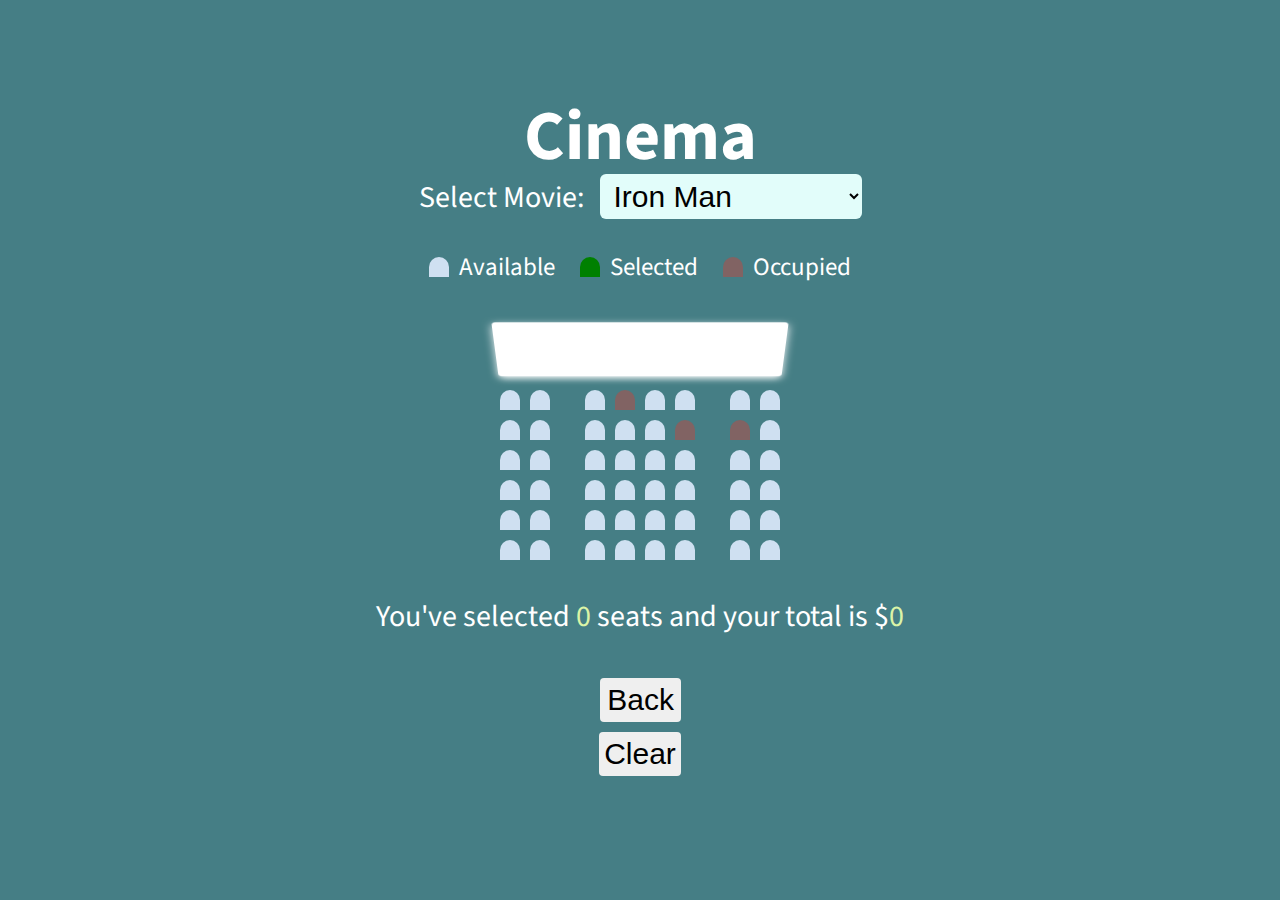
<file: p02/index.html>
<!DOCTYPE html>
<html lang="en">
<head>
    <meta charset="UTF-8">
    <meta http-equiv="X-UA-Compatible" content="IE=edge">
    <meta name="viewport" content="width=device-width, initial-scale=1.0">
    <title>Project 2</title>
    <link rel="stylesheet" href="style.css">
</head>
<body>
    <h1>Cinema</h1>
    <div class="theatre">
        <label>Select Movie:</label>
        <select id="movie">
            <option value="10">Iron Man</option>
            <option value="50">Spider Man</option>
            <option value="30">Super Man</option>
            <option value="40">Batman</option>
            <option value="30">Thor</option>
            <option value="20">Captain America</option>
        </select>
        </div>
        <ul class="legend">
            <li>
                <div class="seat"></div>
                <small>Available</small>
            </li>
            <li>
                <div class="seat selected"></div>
                <small>Selected</small>
            </li>
            <li>
                <div class="seat occupied"></div>
                <small>Occupied</small>
            </li>
        </ul>
        <div class="container">
            <div class="screen"></div>
            <div class="row">
                <div class="seat"></div>
                <div class="seat"></div>
                <div class="seat"></div>
                <div class="seat occupied"></div>
                <div class="seat"></div>
                <div class="seat"></div>
                <div class="seat"></div>
                <div class="seat"></div>
            </div>
            <div class="row">
                <div class="seat"></div>
                <div class="seat"></div>
                <div class="seat"></div>
                <div class="seat"></div>
                <div class="seat"></div>
                <div class="seat occupied"></div>
                <div class="seat occupied"></div>
                <div class="seat"></div>
            </div>
            <div class="row">
                <div class="seat"></div>
                <div class="seat"></div>
                <div class="seat"></div>
                <div class="seat"></div>
                <div class="seat"></div>
                <div class="seat"></div>
                <div class="seat"></div>
                <div class="seat"></div>
            </div>
            <div class="row">
                <div class="seat"></div>
                <div class="seat"></div>
                <div class="seat"></div>
                <div class="seat"></div>
                <div class="seat"></div>
                <div class="seat"></div>
                <div class="seat"></div>
                <div class="seat"></div>
            </div>
            <div class="row">
                <div class="seat"></div>
                <div class="seat"></div>
                <div class="seat"></div>
                <div class="seat"></div>
                <div class="seat"></div>
                <div class="seat"></div>
                <div class="seat"></div>
                <div class="seat"></div>
            </div>
            <div class="row">
                <div class="seat"></div>
                <div class="seat"></div>
                <div class="seat"></div>
                <div class="seat"></div>
                <div class="seat"></div>
                <div class="seat"></div>
                <div class="seat"></div>
                <div class="seat"></div>
            </div>  
        </div>
        <p class="totals">You've selected <span id="count">0</span> seats and your total is $<span id="total">0</span></p>
    <a href=".."><button class="b1">Back</button></a>
    <button id="button" class="but">Clear</button>
    <script src="script.js"></script>
</body>
</html>
</file>
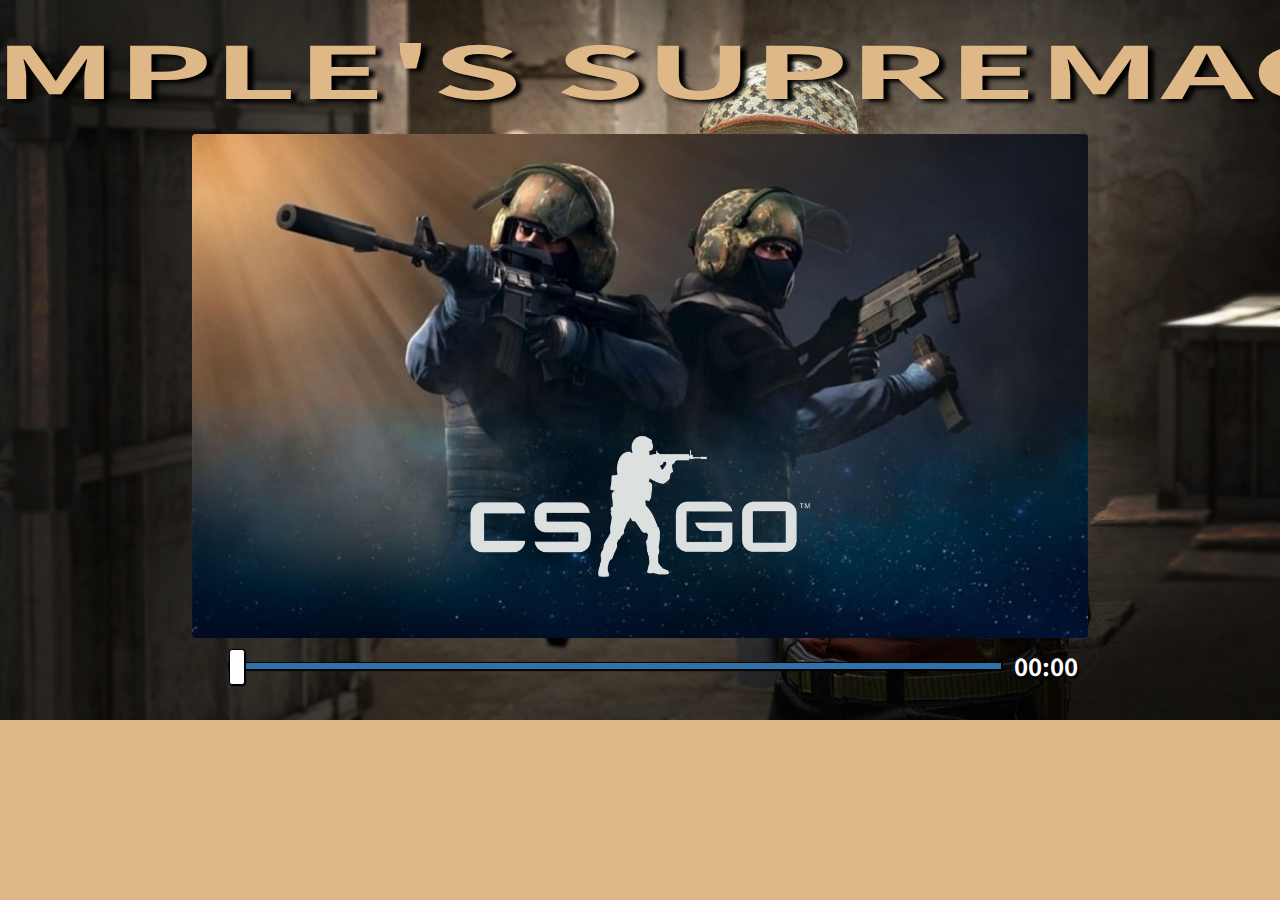
<file: p03/index.html>
<!DOCTYPE html>
<html lang="en">
<head>
    <meta charset="UTF-8">
    <meta http-equiv="X-UA-Compatible" content="IE=edge">
    <meta name="viewport" content="width=device-width, initial-scale=1.0">
    <title>Video Player</title>
    <link rel="stylesheet" href="https://cdnjs.cloudflare.com/ajax/libs/font-awesome/5.15.3/css/all.min.css" integrity="sha512-iBBXm8fW90+nuLcSKlbmrPcLa0OT92xO1BIsZ+ywDWZCvqsWgccV3gFoRBv0z+8dLJgyAHIhR35VZc2oM/gI1w==" crossorigin="anonymous" referrerpolicy="no-referrer"/>
    <link rel="stylesheet" href="style.css">
    <link rel="stylesheet" href="progress.css">
</head>
<body>
    <h1>SIMPLE'S SUPREMACY</h1>
    <video src="/p03/videos/10 MINUTES of S1MPLE S SATISFYING AWP SKILLS_720P HD.mp4" id="video" class="video" poster="./Images/CSGO-Operation-10-Details.jpg"></video>
    <div class="controls">
        <button id="play" class="play">
            <i class="fa fa-play"></i>
        </button>
        <button id="stop" class="stop">
            <i class="fa fa-stop"></i>
        </button>
        <input type="range" id="progress" class="progress" min="0" max="100" step="0.001" value="0"/>
        <span class="time" id="time">00:00</span>
    </div>


    <script src="script.js"></script>

</body>
</html>
</file>
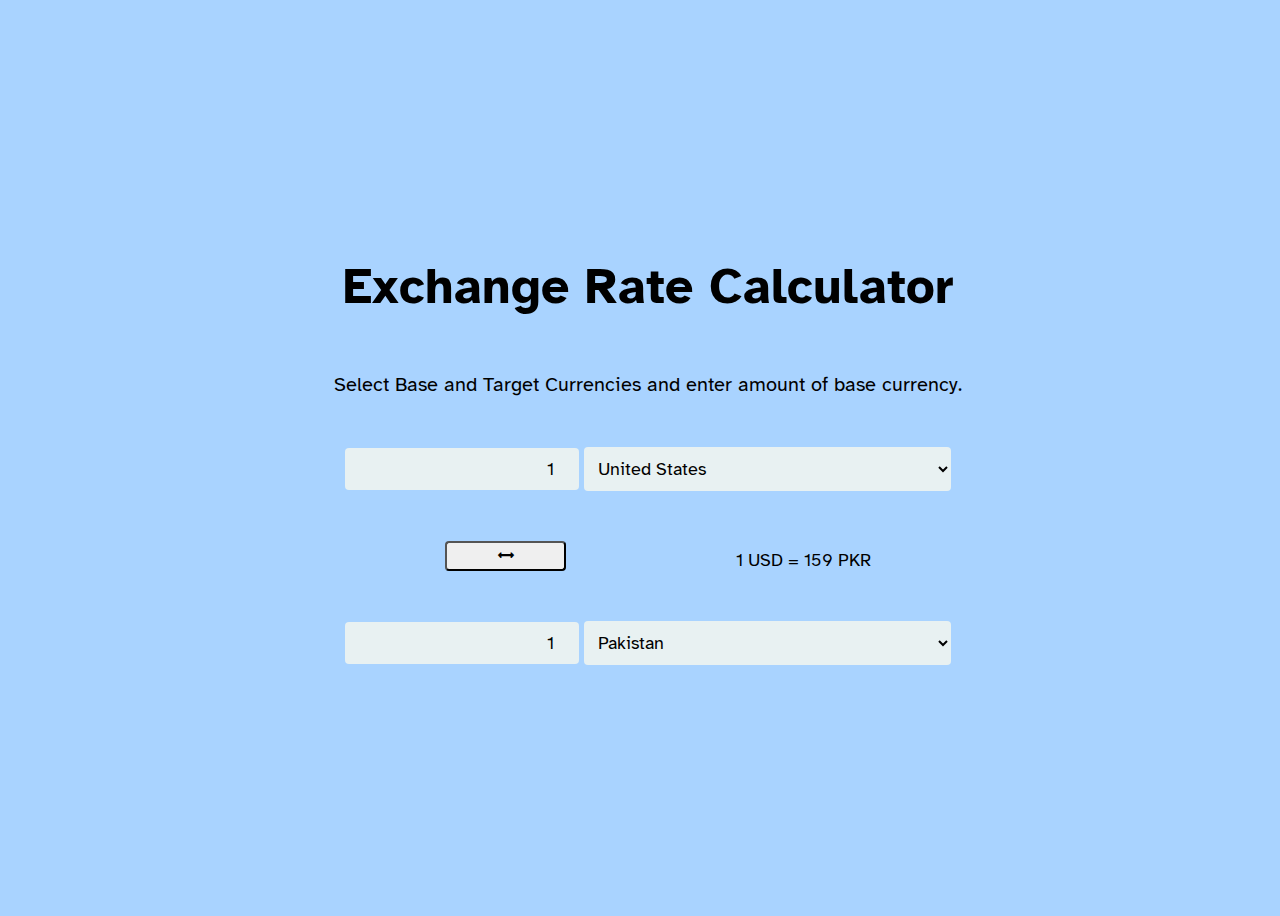
<file: p04/index.html>
<!DOCTYPE html>
<html lang="en">
<head>
    <meta charset="UTF-8">
    <meta http-equiv="X-UA-Compatible" content="IE=edge">
    <meta name="viewport" content="width=device-width, initial-scale=1.0">
    <link rel="stylesheet" href="/p04/style.css">
    <link rel="stylesheet" href="https://cdnjs.cloudflare.com/ajax/libs/font-awesome/4.7.0/css/font-awesome.min.css">
    <title>Exchange Rate Calculator</title>
</head>
<body>
    <h1>Exchange Rate Calculator</h1>
    <p>Select Base and Target Currencies and enter amount of base currency.</p>
    <div class="container">
        <div class="currency">
            <input type="number" id="base-amount" value="1">
            <select id="base-currency" class="base-currency">
                <option value='AFN'>Afghanistan</option>
                <option value='ALL'>Albania</option>
                <option value='DZD'>Algeria</option>
                <option value='AOA'>Angola</option>
                <option value='ARS'>Argentina</option>
                <option value='AMD'>Armenia</option>
                <option value='AWG'>Aruba</option>
                <option value='AUD'>Australia</option>
                <option value='AZN'>Azerbaijan</option>
                <option value='BSD'>Bahamas</option>
                <option value='BHD'>Bahrain</option>
                <option value='BDT'>Bangladesh</option>
                <option value='BBD'>Barbados</option>
                <option value='BYN'>Belarus</option>
                <option value='BZD'>Belize</option>
                <option value='BMD'>Bermuda</option>
                <option value='BTN'>Bhutan</option>
                <option value='BOB'>Bolivia</option>
                <option value='BAM'>Bosnia and Herzegovina</option>
                <option value='BWP'>Botswana</option>
                <option value='BRL'>Brazil</option>
                <option value='BND'>Brunei</option>
                <option value='BGN'>Bulgaria</option>
                <option value='BIF'>Burundi</option>
                <option value='KHR'>Cambodia</option>
                <option value='CAD'>Canada</option>
                <option value='CVE'>Cape Verde</option>
                <option value='KYD'>Cayman Islands</option>
                <option value='XAF'>CEMAC</option>
                <option value='XOF'>CFA</option>
                <option value='CLP'>Chile</option>
                <option value='CNY'>China</option>
                <option value='XPF'>Collectivités d'Outre-Mer</option>
                <option value='COP'>Colombia</option>
                <option value='KMF'>Comoros</option>
                <option value='CRC'>Costa Rica</option>
                <option value='HRK'>Croatia</option>
                <option value='CUC'>Cuba</option>
                <option value='CUP'>Cuba</option>
                <option value='CZK'>Czech Republic</option>
                <option value='CDF'>Democratic Republic of the Congo</option>
                <option value='DKK'>Denmark</option>
                <option value='DJF'>Djibouti</option>
                <option value='DOP'>Dominican Republic</option>
                <option value='EGP'>Egypt</option>
                <option value='ERN'>Eritrea</option>
                <option value='SZL'>Eswatini</option>
                <option value='ETB'>Ethiopia</option>
                <option value='EUR'>European Union</option>
                <option value='FKP'>Falkland Islands</option>
                <option value='FOK'>Faroe Islands</option>
                <option value='FJD'>Fiji</option>
                <option value='GEL'>Georgia</option>
                <option value='GHS'>Ghana</option>
                <option value='GIP'>Gibraltar</option>
                <option value='GTQ'>Guatemala</option>
                <option value='GGP'>Guernsey</option>
                <option value='GNF'>Guinea</option>
                <option value='GYD'>Guyana</option>
                <option value='HTG'>Haiti</option>
                <option value='HNL'>Honduras</option>
                <option value='HKD'>Hong Kong</option>
                <option value='HUF'>Hungary</option>
                <option value='ISK'>Iceland</option>
                <option value='INR'>India</option>
                <option value='IDR'>Indonesia</option>
                <option value='XDR'>International Monetary Fund</option>
                <option value='IRR'>Iran</option>
                <option value='IQD'>Iraq</option>
                <option value='IMP'>Isle of Man</option>
                <option value='ILS'>Israel</option>
                <option value='JMD'>Jamaica</option>
                <option value='JPY'>Japan</option>
                <option value='JOD'>Jordan</option>
                <option value='KZT'>Kazakhstan</option>
                <option value='KES'>Kenya</option>
                <option value='KID'>Kiribati</option>
                <option value='KWD'>Kuwait</option>
                <option value='KGS'>Kyrgyzstan</option>
                <option value='LAK'>Laos</option>
                <option value='LBP'>Lebanon</option>
                <option value='LSL'>Lesotho</option>
                <option value='LRD'>Liberia</option>
                <option value='LYD'>Libya</option>
                <option value='MOP'>Macau</option>
                <option value='MGA'>Madagascar</option>
                <option value='MWK'>Malawi</option>
                <option value='MYR'>Malaysia</option>
                <option value='MVR'>Maldives</option>
                <option value='MRU'>Mauritania</option>
                <option value='MUR'>Mauritius</option>
                <option value='MXN'>Mexico</option>
                <option value='MDL'>Moldova</option>
                <option value='MNT'>Mongolia</option>
                <option value='MAD'>Morocco</option>
                <option value='MZN'>Mozambique</option>
                <option value='MMK'>Myanmar</option>
                <option value='NAD'>Namibia</option>
                <option value='NPR'>Nepal</option>
                <option value='ANG'>Netherlands Antilles</option>
                <option value='NZD'>New Zealand</option>
                <option value='NIO'>Nicaragua</option>
                <option value='NGN'>Nigeria</option>
                <option value='MKD'>North Macedonia</option>
                <option value='NOK'>Norway</option>
                <option value='OMR'>Oman</option>
                <option value='XCD'>Organisation of Eastern Caribbean States</option>
                <option value='PKR'>Pakistan</option>
                <option value='PAB'>Panama</option>
                <option value='PGK'>Papua New Guinea</option>
                <option value='PYG'>Paraguay</option>
                <option value='PEN'>Peru</option>
                <option value='PHP'>Philippines</option>
                <option value='PLN'>Poland</option>
                <option value='QAR'>Qatar</option>
                <option value='RON'>Romania</option>
                <option value='RUB'>Russia</option>
                <option value='RWF'>Rwanda</option>
                <option value='SHP'>Saint Helena</option>
                <option value='WST'>Samoa</option>
                <option value='STN'>São Tomé and Príncipe</option>
                <option value='SAR'>Saudi Arabia</option>
                <option value='RSD'>Serbia</option>
                <option value='SCR'>Seychelles</option>
                <option value='SLL'>Sierra Leone</option>
                <option value='SGD'>Singapore</option>
                <option value='SBD'>Solomon Islands</option>
                <option value='SOS'>Somalia</option>
                <option value='ZAR'>South Africa</option>
                <option value='KRW'>South Korea</option>
                <option value='SSP'>South Sudan</option>
                <option value='LKR'>Sri Lanka</option>
                <option value='SDG'>Sudan</option>
                <option value='SRD'>Suriname</option>
                <option value='SEK'>Sweden</option>
                <option value='CHF'>Switzerland</option>
                <option value='SYP'>Syria</option>
                <option value='TWD'>Taiwan</option>
                <option value='TJS'>Tajikistan</option>
                <option value='TZS'>Tanzania</option>
                <option value='THB'>Thailand</option>
                <option value='GMD'>The Gambia</option>
                <option value='TOP'>Tonga</option>
                <option value='TTD'>Trinidad and Tobago</option>
                <option value='TND'>Tunisia</option>
                <option value='TRY'>Turkey</option>
                <option value='TMT'>Turkmenistan</option>
                <option value='TVD'>Tuvalu</option>
                <option value='UGX'>Uganda</option>
                <option value='UAH'>Ukraine</option>
                <option value='AED'>United Arab Emirates</option>
                <option value='GBP'>United Kingdom</option>
                <option value='USD' selected>United States</option>
                <option value='UYU'>Uruguay</option>
                <option value='UZS'>Uzbekistan</option>
                <option value='VUV'>Vanuatu</option>
                <option value='VES'>Venezuela</option>
                <option value='VND'>Vietnam</option>
                <option value='YER'>Yemen</option>
                <option value='ZMW'>Zambia</option>
            </select>

        </div>
        <div class="flip-rates-container">
            <button class="btn" id="flip"><i class="fa fa-arrows-h"></i></button>
            <div class="xrate" id="xrate"> 1 USD = 159 PKR</div>
        </div>
        <div class="currency">
            <input type="number" id="target-amount" value="1">
            <select id="target-currency" class="target-currency">
                <option value='AFN'>Afghanistan</option>
                <option value='ALL'>Albania</option>
                <option value='DZD'>Algeria</option>
                <option value='AOA'>Angola</option>
                <option value='ARS'>Argentina</option>
                <option value='AMD'>Armenia</option>
                <option value='AWG'>Aruba</option>
                <option value='AUD'>Australia</option>
                <option value='AZN'>Azerbaijan</option>
                <option value='BSD'>Bahamas</option>
                <option value='BHD'>Bahrain</option>
                <option value='BDT'>Bangladesh</option>
                <option value='BBD'>Barbados</option>
                <option value='BYN'>Belarus</option>
                <option value='BZD'>Belize</option>
                <option value='BMD'>Bermuda</option>
                <option value='BTN'>Bhutan</option>
                <option value='BOB'>Bolivia</option>
                <option value='BAM'>Bosnia and Herzegovina</option>
                <option value='BWP'>Botswana</option>
                <option value='BRL'>Brazil</option>
                <option value='BND'>Brunei</option>
                <option value='BGN'>Bulgaria</option>
                <option value='BIF'>Burundi</option>
                <option value='KHR'>Cambodia</option>
                <option value='CAD'>Canada</option>
                <option value='CVE'>Cape Verde</option>
                <option value='KYD'>Cayman Islands</option>
                <option value='XAF'>CEMAC</option>
                <option value='XOF'>CFA</option>
                <option value='CLP'>Chile</option>
                <option value='CNY'>China</option>
                <option value='XPF'>Collectivités d'Outre-Mer</option>
                <option value='COP'>Colombia</option>
                <option value='KMF'>Comoros</option>
                <option value='CRC'>Costa Rica</option>
                <option value='HRK'>Croatia</option>
                <option value='CUC'>Cuba</option>
                <option value='CUP'>Cuba</option>
                <option value='CZK'>Czech Republic</option>
                <option value='CDF'>Democratic Republic of the Congo</option>
                <option value='DKK'>Denmark</option>
                <option value='DJF'>Djibouti</option>
                <option value='DOP'>Dominican Republic</option>
                <option value='EGP'>Egypt</option>
                <option value='ERN'>Eritrea</option>
                <option value='SZL'>Eswatini</option>
                <option value='ETB'>Ethiopia</option>
                <option value='EUR'>European Union</option>
                <option value='FKP'>Falkland Islands</option>
                <option value='FOK'>Faroe Islands</option>
                <option value='FJD'>Fiji</option>
                <option value='GEL'>Georgia</option>
                <option value='GHS'>Ghana</option>
                <option value='GIP'>Gibraltar</option>
                <option value='GTQ'>Guatemala</option>
                <option value='GGP'>Guernsey</option>
                <option value='GNF'>Guinea</option>
                <option value='GYD'>Guyana</option>
                <option value='HTG'>Haiti</option>
                <option value='HNL'>Honduras</option>
                <option value='HKD'>Hong Kong</option>
                <option value='HUF'>Hungary</option>
                <option value='ISK'>Iceland</option>
                <option value='INR'>India</option>
                <option value='IDR'>Indonesia</option>
                <option value='XDR'>International Monetary Fund</option>
                <option value='IRR'>Iran</option>
                <option value='IQD'>Iraq</option>
                <option value='IMP'>Isle of Man</option>
                <option value='ILS'>Israel</option>
                <option value='JMD'>Jamaica</option>
                <option value='JPY'>Japan</option>
                <option value='JOD'>Jordan</option>
                <option value='KZT'>Kazakhstan</option>
                <option value='KES'>Kenya</option>
                <option value='KID'>Kiribati</option>
                <option value='KWD'>Kuwait</option>
                <option value='KGS'>Kyrgyzstan</option>
                <option value='LAK'>Laos</option>
                <option value='LBP'>Lebanon</option>
                <option value='LSL'>Lesotho</option>
                <option value='LRD'>Liberia</option>
                <option value='LYD'>Libya</option>
                <option value='MOP'>Macau</option>
                <option value='MGA'>Madagascar</option>
                <option value='MWK'>Malawi</option>
                <option value='MYR'>Malaysia</option>
                <option value='MVR'>Maldives</option>
                <option value='MRU'>Mauritania</option>
                <option value='MUR'>Mauritius</option>
                <option value='MXN'>Mexico</option>
                <option value='MDL'>Moldova</option>
                <option value='MNT'>Mongolia</option>
                <option value='MAD'>Morocco</option>
                <option value='MZN'>Mozambique</option>
                <option value='MMK'>Myanmar</option>
                <option value='NAD'>Namibia</option>
                <option value='NPR'>Nepal</option>
                <option value='ANG'>Netherlands Antilles</option>
                <option value='NZD'>New Zealand</option>
                <option value='NIO'>Nicaragua</option>
                <option value='NGN'>Nigeria</option>
                <option value='MKD'>North Macedonia</option>
                <option value='NOK'>Norway</option>
                <option value='OMR'>Oman</option>
                <option value='XCD'>Organisation of Eastern Caribbean States</option>
                <option value='PKR' selected>Pakistan</option>
                <option value='PAB'>Panama</option>
                <option value='PGK'>Papua New Guinea</option>
                <option value='PYG'>Paraguay</option>
                <option value='PEN'>Peru</option>
                <option value='PHP'>Philippines</option>
                <option value='PLN'>Poland</option>
                <option value='QAR'>Qatar</option>
                <option value='RON'>Romania</option>
                <option value='RUB'>Russia</option>
                <option value='RWF'>Rwanda</option>
                <option value='SHP'>Saint Helena</option>
                <option value='WST'>Samoa</option>
                <option value='STN'>São Tomé and Príncipe</option>
                <option value='SAR'>Saudi Arabia</option>
                <option value='RSD'>Serbia</option>
                <option value='SCR'>Seychelles</option>
                <option value='SLL'>Sierra Leone</option>
                <option value='SGD'>Singapore</option>
                <option value='SBD'>Solomon Islands</option>
                <option value='SOS'>Somalia</option>
                <option value='ZAR'>South Africa</option>
                <option value='KRW'>South Korea</option>
                <option value='SSP'>South Sudan</option>
                <option value='LKR'>Sri Lanka</option>
                <option value='SDG'>Sudan</option>
                <option value='SRD'>Suriname</option>
                <option value='SEK'>Sweden</option>
                <option value='CHF'>Switzerland</option>
                <option value='SYP'>Syria</option>
                <option value='TWD'>Taiwan</option>
                <option value='TJS'>Tajikistan</option>
                <option value='TZS'>Tanzania</option>
                <option value='THB'>Thailand</option>
                <option value='GMD'>The Gambia</option>
                <option value='TOP'>Tonga</option>
                <option value='TTD'>Trinidad and Tobago</option>
                <option value='TND'>Tunisia</option>
                <option value='TRY'>Turkey</option>
                <option value='TMT'>Turkmenistan</option>
                <option value='TVD'>Tuvalu</option>
                <option value='UGX'>Uganda</option>
                <option value='UAH'>Ukraine</option>
                <option value='AED'>United Arab Emirates</option>
                <option value='GBP'>United Kingdom</option>
                <option value='USD'>United States</option>
                <option value='UYU'>Uruguay</option>
                <option value='UZS'>Uzbekistan</option>
                <option value='VUV'>Vanuatu</option>
                <option value='VES'>Venezuela</option>
                <option value='VND'>Vietnam</option>
                <option value='YER'>Yemen</option>
                <option value='ZMW'>Zambia</option>
            </select>

        </div>
    </div>
    <script src="script.js"></script>
</body>
</html>
</file>
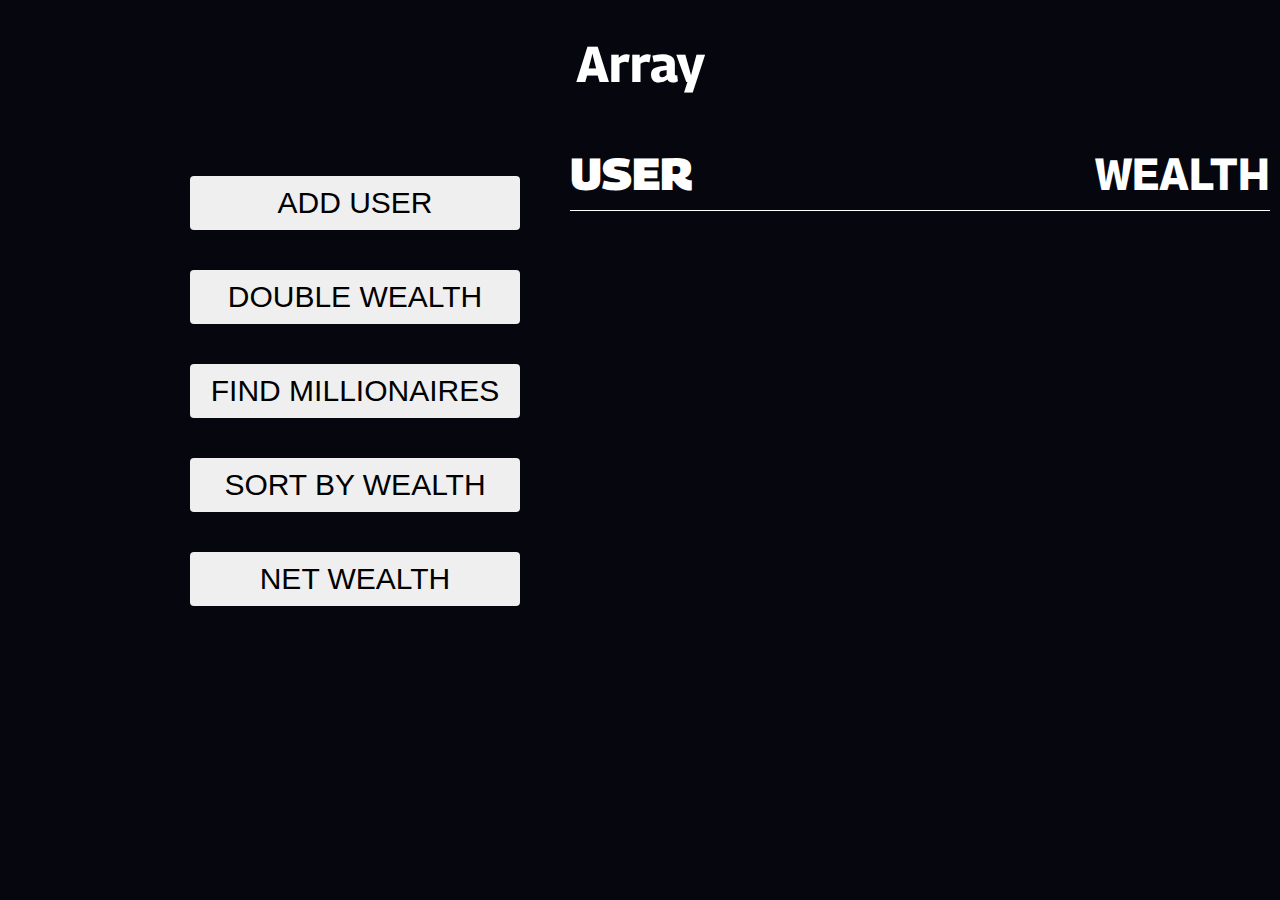
<file: p05/index.html>
<!DOCTYPE html>
<html lang="en">
<head>
    <meta charset="UTF-8">
    <meta http-equiv="X-UA-Compatible" content="IE=edge">
    <meta name="viewport" content="width=device-width, initial-scale=1.0">
    <link rel="stylesheet" href="/p05/style.css">
    <title>Array</title>
</head>
<body>
    <h1>Array</h1>
    <div class="container" id="container">
        <aside>
            <button id="add-user">ADD USER</button>
            <button id="double">DOUBLE WEALTH</button>
            <button id="millionaires">FIND MILLIONAIRES</button>
            <button id="sort">SORT BY WEALTH</button>
            <button id="all">NET WEALTH</button>
        </aside>
        <main id="main">
            <h2><strong>USER </strong>WEALTH</h2>
        </main>
    </div>
    <script src="/p05/script.js"></script>
</body>
</html>
</file>
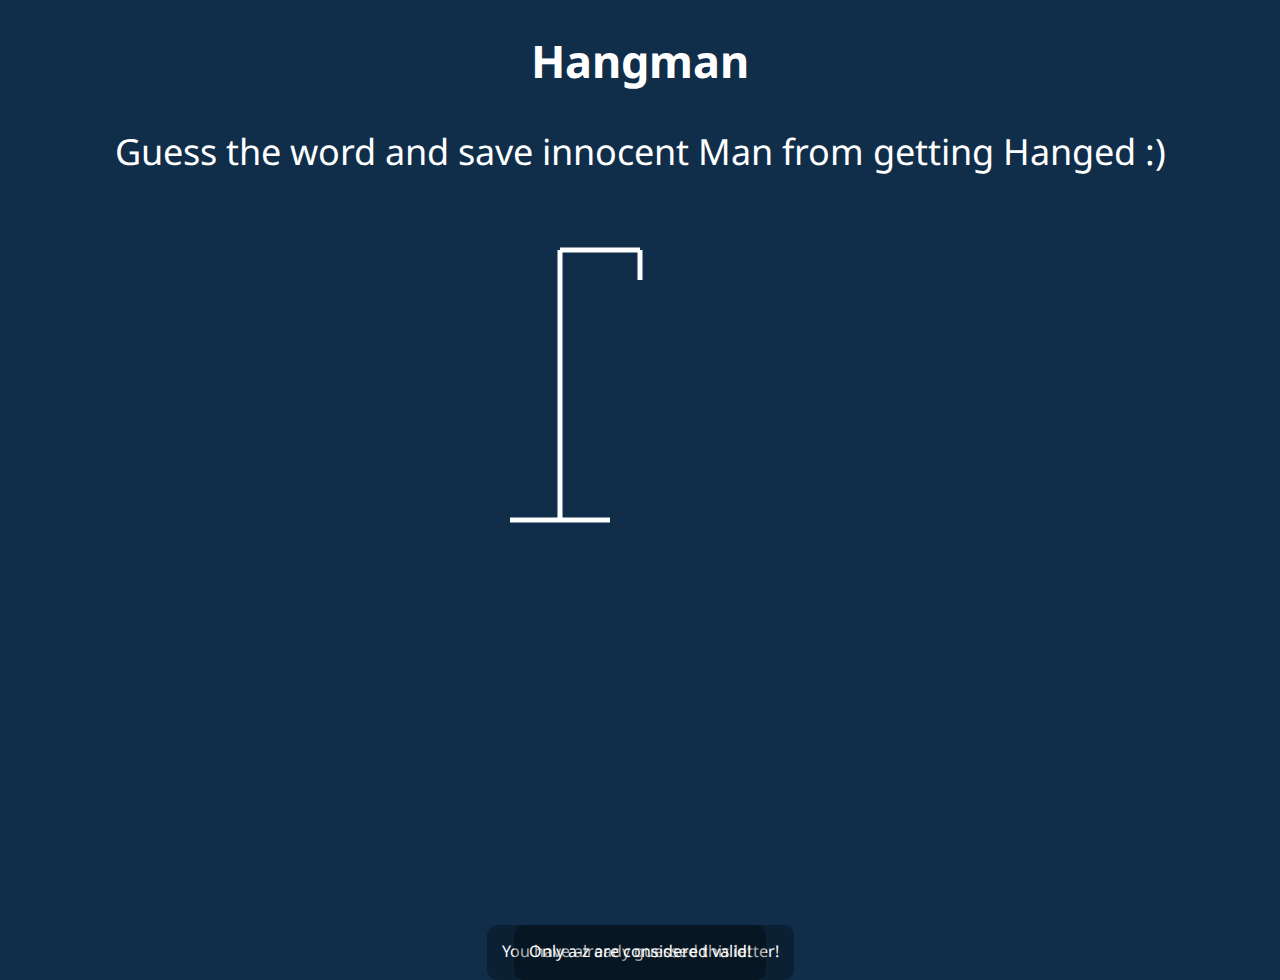
<file: p07/index.html>
<!DOCTYPE html>
<html lang="en">
<head>
    <meta charset="UTF-8">
    <meta http-equiv="X-UA-Compatible" content="IE=edge">
    <meta name="viewport" content="width=device-width, initial-scale=1.0">
    <link rel="stylesheet" href="style.css">
    <link rel="stylesheet" href="https://cdnjs.cloudflare.com/ajax/libs/font-awesome/5.15.3/css/all.min.css" integrity="sha512-iBBXm8fW90+nuLcSKlbmrPcLa0OT92xO1BIsZ+ywDWZCvqsWgccV3gFoRBv0z+8dLJgyAHIhR35VZc2oM/gI1w==" crossorigin="anonymous" referrerpolicy="no-referrer"/>
    <title>Hangman</title>
</head>
<body>
    <header>
        <h1>Hangman</h1>
       <p> Guess the word and save innocent Man from getting Hanged :)</p>
    </header>
    <div class="gamecontainer">
        <div class="picture">
            <svg class="game">
                <!-- platform and pole -->
                <line x1="70" y1="30" x2="150" y2="30" />
                <line x1="150" y1="30" x2="150" y2="60" />
                <line x1="70" y1="30" x2="70" y2="300" />
                <line x1="20" y1="300" x2="120" y2="300" />
                <!-- Head -->
                <circle cx="150" cy="80" r="20" class="man"/>
                <!-- body -->
                <line x1="150" y1="100" x2="150" y2="200" class="man"/>
                <!-- arms -->
                <line x1="150" y1="120" x2="115" y2="180" class="man"/>
                <line x1="150" y1="120" x2="185" y2="180" class="man"/>
                <!-- legs -->
                <line x1="150" y1="200" x2="115" y2="260" class="man"/>
                <line x1="150" y1="200" x2="185" y2="260" class="man"/>
            </svg>
        </div>
        <div class="correct-container" id="correct-container">
            <!-- <div class="correct">
            <div class="letter">h</div>
            <div class="letter">a</div>
            <div class="letter">m</div>
            <div class="letter">m</div>
            <div class="letter">a</div>
            <div class="letter">d</div>   -->
        </div>
        </div>
        <div class="incorrect-container" id="incorrect-container">
            <div class="incorrect-letters" id="incorrect-letters">
            <!-- /*<p>INCORRECT GUESSES:</p> -->
            <!-- <span>a,b,c,d,e,f</span> -->
        </div>
        </div>

    </div>
    <div class="gameover-container" id="gameover-container">
        <div class="gameover" id="gameover">
            <div class="closeheading">
                <h2>Game Over</h2>
                <button class="close" id="close"><i class="far fa-times-circle"></i></button>  
            </div>
           <h3 id="gameover-msg">Congrats! You Saved The Man!</h3>
           <button id="playagain">Play Again</button>
       </div>
    </div>
    <div class="notification" id="notification">
        <p>You have already guessed this letter!</p>
    </div>
    <div class="notificationw" id="notificationw">
        <p>Only a-z are considered valid!</p>
    </div>
    </div>

    <script src="script.js"></script>
</body>
</html>
</file>
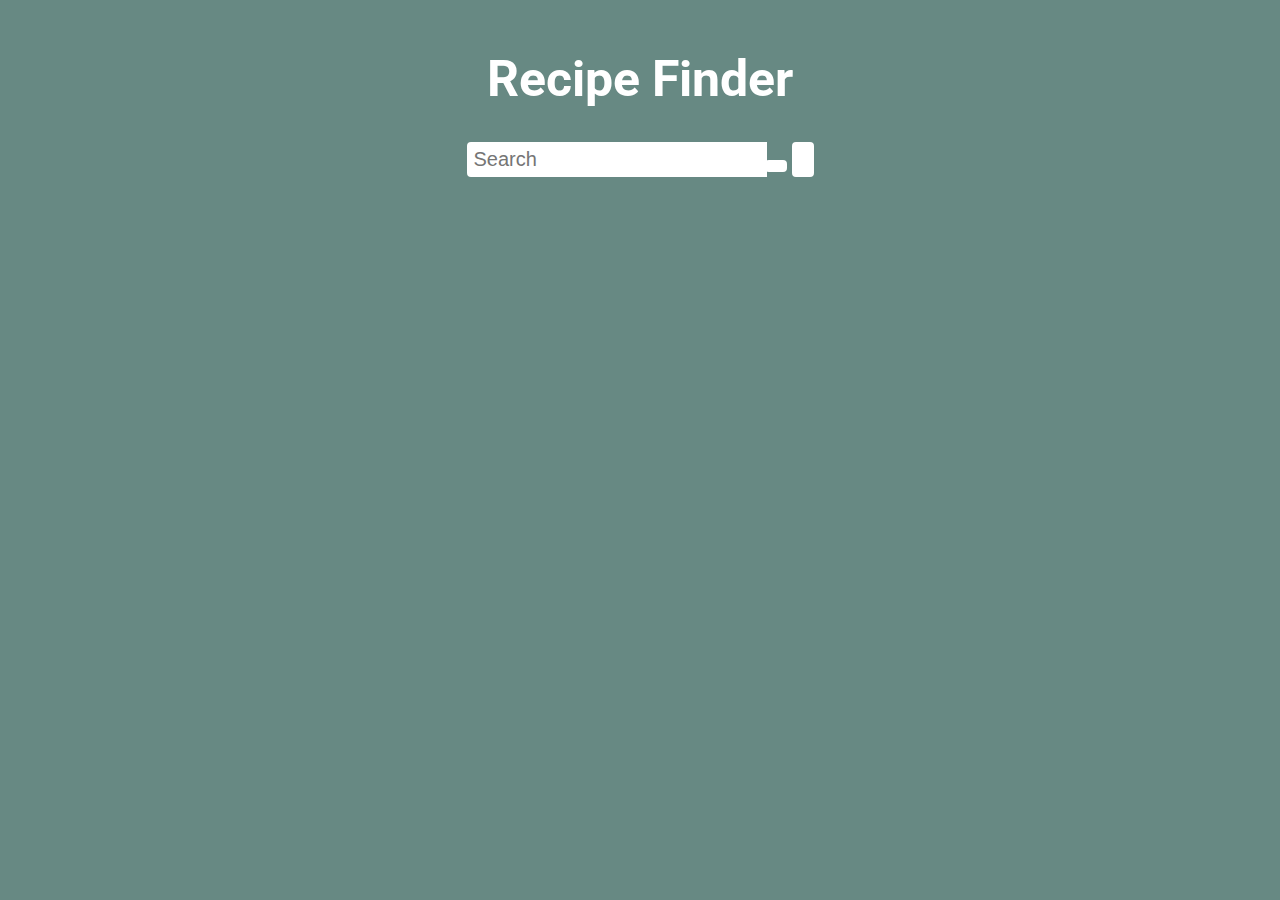
<file: p08/index.html>
<!DOCTYPE html>
<html lang="en">
<head>
  
    <meta charset="UTF-8">
    <meta http-equiv="X-UA-Compatible" content="IE=edge">
    <meta name="viewport" content="width=device-width, initial-scale=1.0">
    <link rel="stylesheet" href="style.css">
    <link rel="stylesheet" href="https://cdnjs.cloudflare.com/ajax/libs/font-awesome/5.15.3/css/all.min.css" integrity="sha512-iBBXm8fW90+nuLcSKlbmrPcLa0OT92xO1BIsZ+ywDWZCvqsWgccV3gFoRBv0z+8dLJgyAHIhR35VZc2oM/gI1w==" crossorigin="anonymous" referrerpolicy="no-referrer"/>
    <title>Meal Generator</title>
</head>
<body>
    <noscript><iframe src="https://www.googletagmanager.com/ns.html?id=GTM-5LVQDXJ"
        height="0" width="0" style="display:none;visibility:hidden"></iframe></noscript>
    <div class="container">
        <h1>Recipe Finder</h1>
        <div class="flex">
    <form id="searchform" class="searchform" type="submit">
        <input type="text" id="searchbox" class="searchbox" placeholder="Search" />
        <button class="search" id="search"><i class="fas fa-search"></i></button>
    </form>
    <button class="random" id="random"><i class="fas fa-random"></i></button>
</div>
    <div class="result-heading" id="resultheading"></div>
    <div class="searchresult" id="searchresult"></div>
    <div class="selectedmeal" id="selectedmeal"></div>
    <div id="notification" class="notification">Search field is empty</div>
    </div>
    
    
    <script src="script.js"></script>
</body>
</html>
</file>
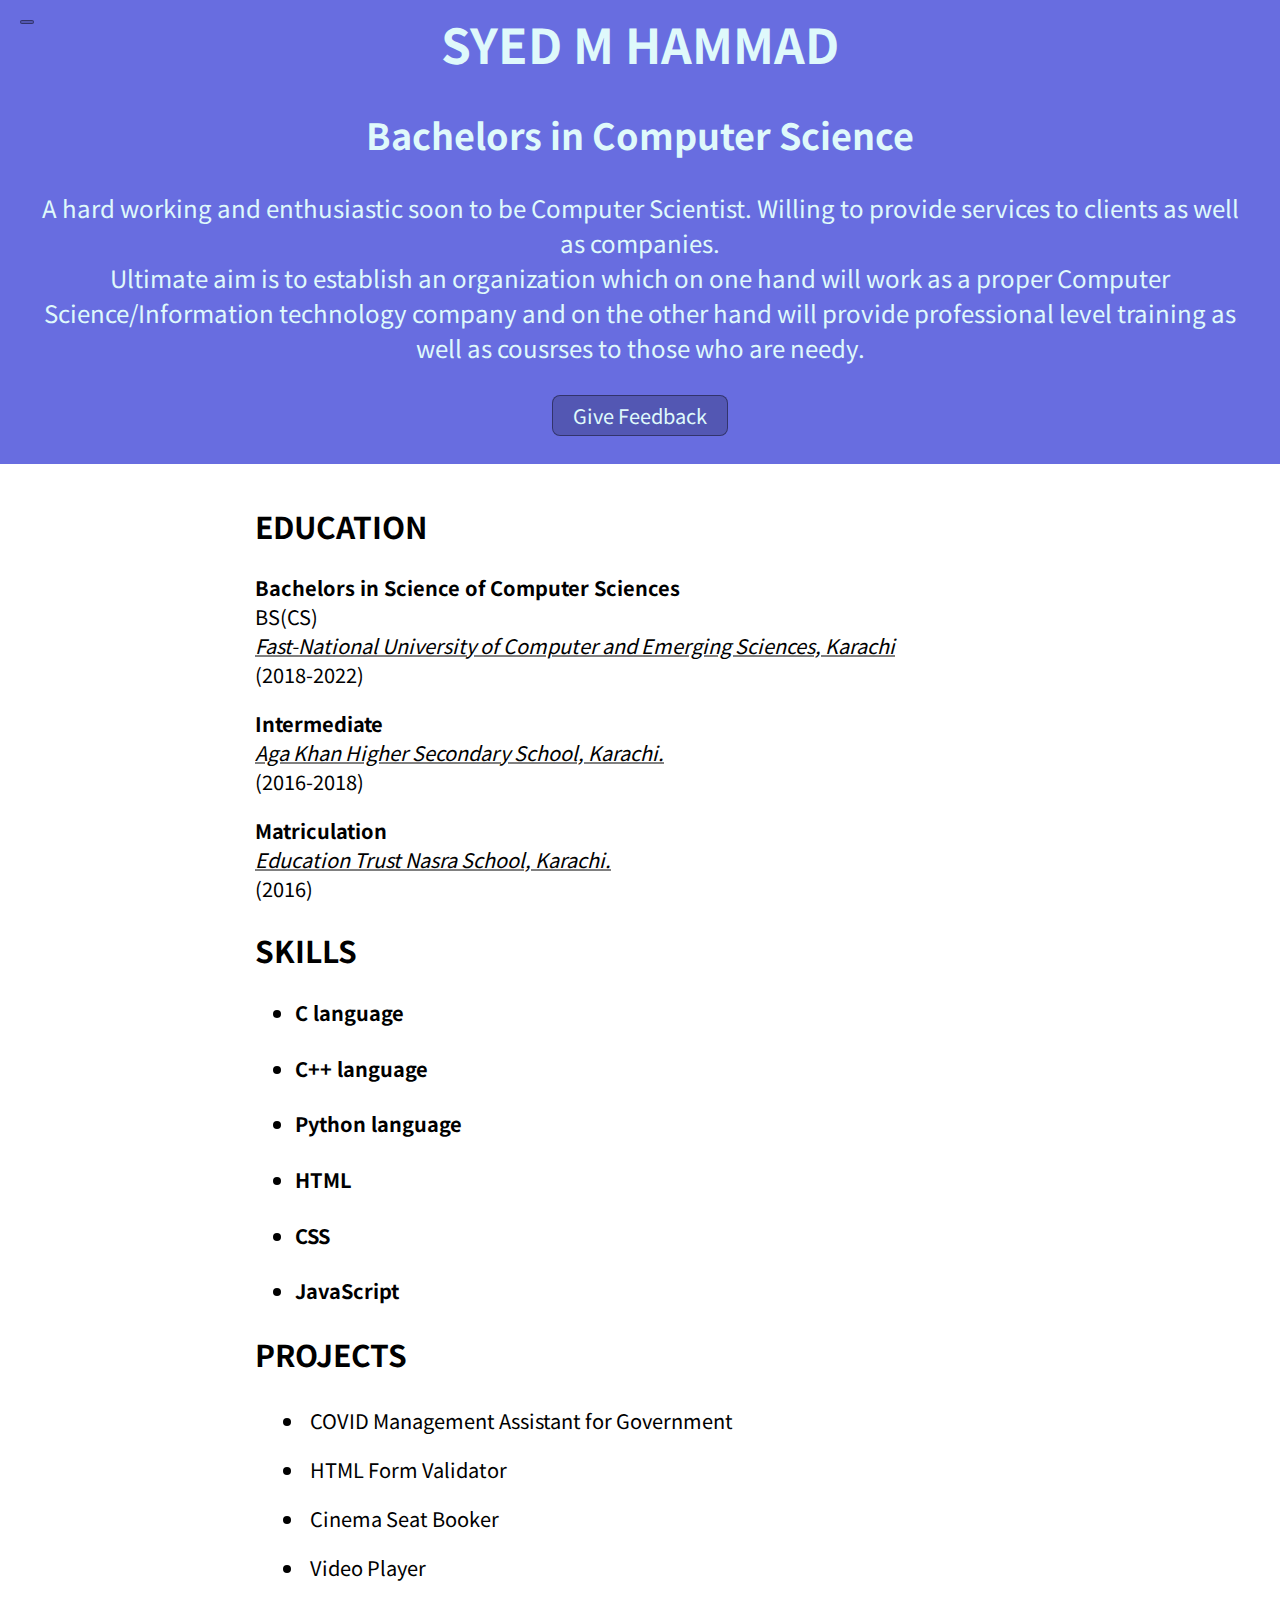
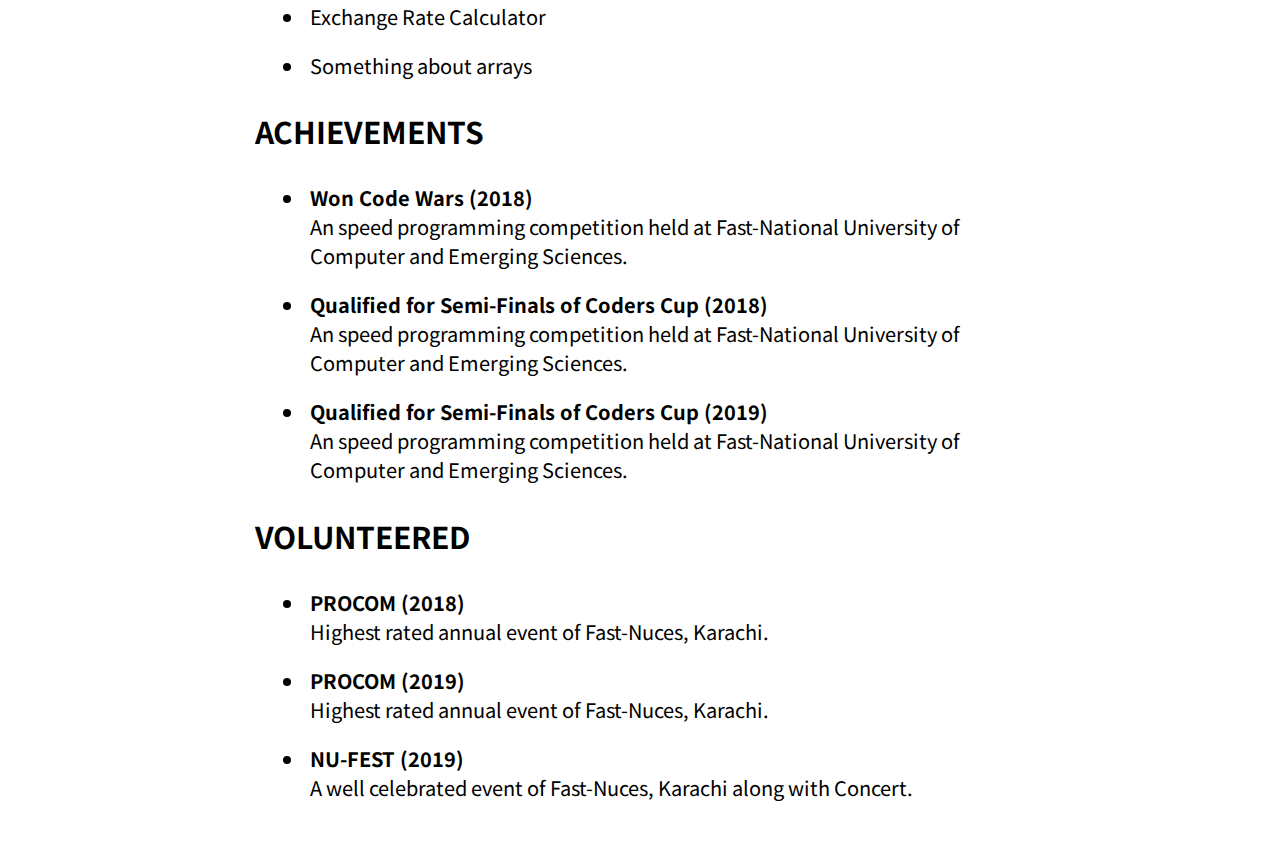
<file: p06/portfolio.html>
<!DOCTYPE html>
<html lang="en">
<head>
    <meta charset="UTF-8">
    <meta http-equiv="X-UA-Compatible" content="IE=edge">
    <meta name="viewport" content="width=device-width, initial-scale=1.0">
    <link rel="stylesheet" href="style.css">
    <link rel="stylesheet" href="https://cdnjs.cloudflare.com/ajax/libs/font-awesome/5.15.3/css/all.min.css" integrity="sha512-iBBXm8fW90+nuLcSKlbmrPcLa0OT92xO1BIsZ+ywDWZCvqsWgccV3gFoRBv0z+8dLJgyAHIhR35VZc2oM/gI1w==" crossorigin="anonymous" referrerpolicy="no-referrer"/>
    <title>Syed M Hammad</title>
</head>
<body>
    <nav id="nav" class="navs">
        <div class="logo">
            <img src="/p06/images/65941221_1080889452117893_8220799298418245632_n.jpg" alt="Image failed to load">
            <div class="na">
                <h3>Syed M Hammad</h3>
                
        </div>
        <div class="projects">
            <ul>
                <li><a href="/p02/index.html">Project 1</a></li>
                <li><a href="/p03/index.html">Project 2</a></li>
                <li><a href="/p04/index.html">Project 3</a></li>
                <li><a href="/p05/index.html">Project 4</a></li>
            </ul>
        </div>
    </nav>
    <header>
        <button class="navi" id="navi"><i class="fas fa-bars"></i></button>
        <h1>SYED M HAMMAD</h1>
        <h2>Bachelors in Computer Science</h2>
        <p>A hard working and enthusiastic soon to be Computer Scientist. Willing to provide services to clients as well as companies.<br>Ultimate aim is to establish an organization which on one hand will work as a proper Computer Science/Information technology company and on the other hand will provide professional level training as well as cousrses to those who are needy. </p>
        <button class="pop" id="pop">Give Feedback</button>
    </header>
    <div class="about">
        <h2 class="heading">EDUCATION</h2>
        <p><strong class="no">Bachelors in Science of Computer Sciences</strong><br>BS(CS)<br><i><a class="college" href="http://nu.edu.pk/">Fast-National University of Computer and Emerging Sciences, Karachi</a></i><br>(2018-2022)</p>
        <p><strong class="no">Intermediate</strong><br><i><a class="college" href="https://www.agakhanschools.org/pakistan/akhsskar/index">Aga Khan Higher Secondary School, Karachi.</a></i><br>(2016-2018)</p>
        <p><strong class="no">Matriculation</strong><br><i><a class="college" href="https://www.facebook.com/ETNSuperHighwayCampusOfficial/">Education Trust Nasra School, Karachi.</a></i><br>(2016)</p>
        <h2 class="skills">SKILLS</h2>
        <ul class="ski">
            <li><h4>C language</h4></li>
            <li><h4>C++ language</h4></li>
            <li><h4>Python language</h4></li>
            <li><h4>HTML</h4></li>
            <li><h4>CSS</h4></li>
            <li><h4>JavaScript</h4></li>
        </ul>
        <h2 class="projects">PROJECTS</h2>
        <ul class="pro">
            <li><a href="https://github.com/SyedMHammad/Project2/tree/main/covid">COVID Management Assistant for Government</a></li>
            <li><a href="https://infallible-jepsen-726d35.netlify.app/">HTML Form Validator</a></li>
            <li><a href="https://inspiring-almeida-d25296.netlify.app/p02/index.html">Cinema Seat Booker</a></li>
            <li><a href="https://pedantic-blackwell-7f1d55.netlify.app/">Video Player</a></li>
            <li><a href="https://xenodochial-ritchie-64d6e2.netlify.app/p04/index.html">Exchange Rate Calculator</a></li>
            <li><a href="https://pedantic-blackwell-7f1d55.netlify.app/p05/index.html">Something about arrays</a></li>
        </ul>
        <h2 class="Achievements">ACHIEVEMENTS</h2>
        <ul class="acheive">
            <li><strong>Won Code Wars (2018)</strong><br>An speed programming competition held at Fast-National University of Computer and Emerging Sciences.</li>
            <li><strong>Qualified for Semi-Finals of Coders Cup (2018)</strong><br>An speed programming competition held at Fast-National University of Computer and Emerging Sciences.</li>
            <li><strong>Qualified for Semi-Finals of Coders Cup (2019)</strong><br>An speed programming competition held at Fast-National University of Computer and Emerging Sciences.</li>
        </ul>
        <h2 class="Volunteer">VOLUNTEERED</h2>
        <ul class="vol">
            <li><strong>PROCOM (2018)</strong><br> Highest rated annual event of Fast-Nuces, Karachi.</li>
            <li><strong>PROCOM (2019)</strong><br> Highest rated annual event of Fast-Nuces, Karachi.</li>
            <li><strong>NU-FEST (2019)</strong><br> A well celebrated event of Fast-Nuces, Karachi along with Concert.</li>
        </ul>
        <div class="popcontain" id='modal'>
        <div class="pops" id="pops">
            <div class="pop-up" id="pop-up">
                <h3>GIVE FEEBACK</h3>
                 
            
            <!-- <div class="pop-header" id="pop-header"> -->
                <button class="pop-close" id="pop-close">
                    <i class="far fa-times-circle"></i>
                </button>   
            <!-- </div> -->
            </div>
            <div class="pop-content" id="pop-content">
                <p>Enter your e-mail then enter valuable feedback.</p>
                <form class="form" id="form">
                    <div class="email">
                        <label  for="email">Email:</label>
                        <input type="email" name="email" placeholder="example@none.com">
                    </div>
                    <div class="feedback">
                        <label for="feedback">Feedback:</label>
                        <input type="text" class="feed" name="feedback" placeholder="Enter Feedback">
                    </div>
                    <span id="span"></span>
                    <div class="btn"><input type="submit" value="Submit" class="Submit-btn" id="submit"></div>
                    
                </form>
            </div>
        </div>
    </div>
    </div>
    

    <script src="script.js"></script>
    
</body>
</html>
</file>
<file: p02/style.css>
@import url('https://fonts.googleapis.com/css2?family=Source+Sans+Pro&display=swap');
*{
    box-sizing: border-box;
}
body{
    background-color: #457e85;
    color: white;
    display: flex;
    flex-direction: column;
    align-items: center;
    justify-content: center;
    height: 100vh;
    font-family: 'Source Sans Pro', sans-serif;
    margin:0;
    font-size: 30px;
}
.legend
{
    display: flex;
    margin-left: -25px;
}
.legend li
{
    margin-right: 20px;
    list-style-type: none;
    display: flex;
    align-items: center;
    justify-content: center;
}
.theatre select{
    padding: 5px 10px 5px 10px;
    border-radius: 6px;
    font-size: 30px;
    margin-left: 10px;
    background-color: #e2fdfa;
    border:0;
}
.legend li small
{
    margin-left: 5px;
}
.seat
{
    height: 20px;
    width: 20px;
    background-color: #cfe0f1;
    margin: 5px;
    border-top-left-radius: 14px;
    border-top-right-radius: 14px;
}
.row{
    display: flex;
    align-items: center;
    justify-content: center;
}
.seat.selected
{
    background-color: green;

}
.seat.occupied{
    background-color: rgb(129, 99, 99);
}
.seat:not(.occupied):hover{
    transform: scale(1.25);
    cursor: pointer;
}
.legend .seat:hover
{
    cursor: default;
    transform: scale(1);
}
p.totals span
{
    color: #DBF4A7;
    font-size: 30px;

}
.screen{
    height: 70px;
    background-color: white;
    margin: 0 20px 0 0;
    transform: rotateX(-45deg);
    width: 100%;
    border-radius: 4px;
    box-shadow:0 3px 10px rgba(255,255,255,1);
}
.container
{
    perspective: 1000px;
}
.seat:nth-last-of-type(2)
{
    margin-left: 30px;
}
.seat:nth-of-type(2)
{
    margin-right: 30px;
}
h1{
    position: absolute;
    top: 40px;
    font-size: 70px;
    margin-bottom: 40px;

}
.but
{
    margin-top: 10px;
    position: relative;
    padding: 5px;
    border-radius: 4px;
    border:0;
    font-size: 30px;
}

.b1
{
    margin-top: 10px;
    position: relative;
    padding: 5px;
    width: 110%;
    border-radius: 4px;
    border:0;
    margin-left: -3px;
    font-size: 30px;
}
.theatre{
    margin-top: 50px;
}
</file>
<file: p03/style.css>
@import url('https://fonts.googleapis.com/css2?family=Noto+Sans+JP:wght@300&display=swap');
*{
    font-family: 'Noto Sans JP', sans-serif;
    box-sizing: border-box;
}
body
{
    color: white;
    text-shadow: 2px 2px 2px black;
    background-color: burlywood;
    display: flex;
    flex-direction: column;
    align-items: center;
    justify-content: center;
    max-height: 100vh;
    margin: 0;
    background-image: url(/p03/Images/ss_d196d945c6170e9cadaf67a6dea675bd5fa7a046.1920x1080.jpg);
    background-repeat: no-repeat;
    background-size:cover;
    background-size:100%;

}
h1
{
    font-size: 300%;
    font-weight: bold;
    transform: scale(3.0,1.5);
    color: burlywood;
}

.video
{
    cursor: pointer;
    width: 70%;
    border-radius: 4px;
}
.controls
{
    display: flex;
    justify-content: center;
    align-items: center;
    padding: 10px;
    width: 70%;
}
@media(max-width: 800px)
{
    .video, .controls
    {
        width: 90%;
    }
}
.controls .play
{
    background: transparent;
    border: 0;
    cursor: pointer;
    color: white;
    text-shadow: 2px 2px 2px black;
    font-size: 150%;
}
.controls .stop
{
    background: transparent;
    border: 0;
    cursor: pointer;
    color: white;
    text-shadow: 2px 2px 2px black;
    font-size: 150%;
    
}
.controls .play:hover
{
    transform: scale(1.25);
}
.controls .stop:hover
{
    transform: scale(1.25);
}
.controls .time
{
    font-weight: bold;
    margin-left: 10px;
    font-size: 150%;
}
</file>
<file: p03/progress.css>
/* SOURCE: https://css-tricks.com/styling-cross-browser-compatible-range-inputs-css/ */

input[type='range'] {
	-webkit-appearance: none; /* Hides the slider so that custom slider can be made */
	width: 100%; /* Specific width is required for Firefox. */
	background: transparent; /* Otherwise white in Chrome */
}

input[type='range']::-webkit-slider-thumb {
	-webkit-appearance: none;
}

input[type='range']:focus {
	outline: none; /* Removes the blue border. You should probably do some kind of focus styling for accessibility reasons though. */
}

input[type='range']::-ms-track {
	width: 100%;
	cursor: pointer;

	/* Hides the slider so custom styles can be added */
	background: transparent;
	border-color: transparent;
	color: transparent;
}

/* Special styling for WebKit/Blink */
input[type='range']::-webkit-slider-thumb {
	-webkit-appearance: none;
	border: 1px solid #000000;
	height: 36px;
	width: 16px;
	border-radius: 3px;
	background: #ffffff;
	cursor: pointer;
	margin-top: -14px; /* You need to specify a margin in Chrome, but in Firefox and IE it is automatic */
	box-shadow: 1px 1px 1px #000000, 0px 0px 1px #0d0d0d; /* Add cool effects to your sliders! */
}

/* All the same stuff for Firefox */
input[type='range']::-moz-range-thumb {
	box-shadow: 1px 1px 1px #000000, 0px 0px 1px #0d0d0d;
	border: 1px solid #000000;
	height: 36px;
	width: 16px;
	border-radius: 3px;
	background: #ffffff;
	cursor: pointer;
}

/* All the same stuff for IE */
input[type='range']::-ms-thumb {
	box-shadow: 1px 1px 1px #000000, 0px 0px 1px #0d0d0d;
	border: 1px solid #000000;
	height: 36px;
	width: 16px;
	border-radius: 3px;
	background: #ffffff;
	cursor: pointer;
}

input[type='range']::-webkit-slider-runnable-track {
	width: 100%;
	height: 8.4px;
	cursor: pointer;
	box-shadow: 1px 1px 1px #000000, 0px 0px 1px #0d0d0d;
	background: #3071a9;
	border-radius: 1.3px;
	border: 0.2px solid #010101;
}

input[type='range']:focus::-webkit-slider-runnable-track {
	background: #367ebd;
}

input[type='range']::-moz-range-track {
	width: 100%;
	height: 8.4px;
	cursor: pointer;
	box-shadow: 1px 1px 1px #000000, 0px 0px 1px #0d0d0d;
	background: #3071a9;
	border-radius: 1.3px;
	border: 0.2px solid #010101;
}

input[type='range']::-ms-track {
	width: 100%;
	height: 8.4px;
	cursor: pointer;
	background: transparent;
	border-color: transparent;
	border-width: 16px 0;
	color: transparent;
}
input[type='range']::-ms-fill-lower {
	background: #2a6495;
	border: 0.2px solid #010101;
	border-radius: 2.6px;
	box-shadow: 1px 1px 1px #000000, 0px 0px 1px #0d0d0d;
}
input[type='range']:focus::-ms-fill-lower {
	background: #3071a9;
}
input[type='range']::-ms-fill-upper {
	background: #3071a9;
	border: 0.2px solid #010101;
	border-radius: 2.6px;
	box-shadow: 1px 1px 1px #000000, 0px 0px 1px #0d0d0d;
}
input[type='range']:focus::-ms-fill-upper {
	background: #367ebd;
}
</file>
<file: p04/style.css>
@import url('https://fonts.googleapis.com/css2?family=Atkinson+Hyperlegible&display=swap');

*
{
    box-sizing: border-box;
    font-family: 'Atkinson Hyperlegible', sans-serif;
}
body{
    align-items: center;
    justify-content: center;
    display: flex;
    flex-direction: column;
    background-color: #A9D3FF;
    height: 100vh;
    width:100%;
}
p
{
    text-align: center;
    font-size: 20px;
}
h1{
    font-size: 50px;
}
.currency {
    padding: 30px 0;
    display: flex;
    align-items: center;
    justify-content: space-between;
}
.currency select
{
    margin-left: 5px;
    padding: 10px;
    border-radius: 4px;
    font-size: 18px;
    background-color: #E8F1F2;
    border:0;
}

.currency input
{
    padding: 10px;
    border-radius: 4px;
    font-size: 18px;
    text-align: right;
    background-color: #E8F1F2;
    border:0;
}
.flip-rates-container
{
    display: flex;
}
.flip-rates-container .xrate
{
    margin: 20px;
    margin-left: 150px;
    font-size: 18px;
    text-align: right;
    padding-top: 8px;
}
.btn{
    font-size: 16px;
    width: 20%;
    margin: 20px;
    margin-left: 100px;
    border-radius: 4px;
}
</file>
<file: p05/style.css>
@import url('https://fonts.googleapis.com/css2?family=Georama:wght@200&display=swap');
*{
    box-sizing: border-box;
}

body
{
    font-family: 'Georama', sans-serif;
    background-color: #06070E;
    color: white;
    align-items: center;
    display: flex;
    flex-direction: column;
    min-height: 100vh;
    margin:0;
}
.container
{
    display: flex;
    font-size: 30px;
    padding: 10px;
    max-width: 100%;
    width: 1000px;
    margin: 0;
}
aside
{
    display: flex;
    flex-direction: column;
    margin: 20px;
    width: 800px;

}
button
{
    border: 0;
    border-radius: 4px;
    padding: 10px;
    margin: 20px;
    font-size: 30px;
    display: block;
    cursor: pointer;
    width: 330px;
}
button:hover
{
    transform: scale(1.01);
}
main{
    flex: 1;
    justify-content: space-between;
    padding: 10px;
    margin-top: 0;
}
h2{
    border-bottom: 1px solid white;
    display: flex;
    padding-bottom:10px;
    justify-content: space-between;
    width: 700px;
    margin: 0 0 20px;
}
h1
{
    font-size: 50px;
}
h3{
    border-bottom: 1px solid white;
    display: flex;
    padding: 10px;
    justify-content: space-between;
    width: 700px;
    margin:20px 0 0;
}
.user
{
    display: flex;
    justify-content: space-between;
    margin-bottom: 10px;
    font-size: 28px;
}
</file>
<file: p07/style.css>
@import url('https://fonts.googleapis.com/css2?family=Noto+Sans:ital@0;1&display=swap');
*{
    box-sizing: border-box;
}
body{
    
    background-color: #102E4A;
    color: white;
    font-family: 'Noto Sans', sans-serif;
    overflow: hidden;
    margin: 0;
    align-items: center;
    text-align: center;
    display: flex;
    flex-direction: column;
}
/* header{
    align-items: center;
    text-align: center;
    background-color: white;
    color: #102E4A;
    position: absolute;
    top:0;
    left: 0;
    right: 0;
    height: 150px;
} */
header h1{
    font-size: 45px;
    font-weight:30px;
}
header p
{
    font-size: 36px;
}
.gamecontainer{
    fill:transparent;
    color: white;
    stroke:white;
    stroke-width: 5px;
    /* border: 2px solid black; */
    height: 80vh;
    position: absolute;
    top: 200px;
    left:0;
    right: 0;
    padding: 20px;
    margin: auto;
    display: flex;
    flex-direction: column;
}
.picture{
    /* border:2px solid green; */
    width: 600px;
    height: 40vh;
    align-items: center;
    justify-content: center;
    text-align: center;
    max-width: 100%;
    margin:0 auto;
    
}
.game{
    /* border:2px solid orange; */
    height:40vh;
}
.correct-container{
    text-align: center;
    font-size: 20px;
}
.correct{
    text-align: center;
    align-items: center;
    justify-content: center;
    display: flex;
    height: 70px;
}

.letter{
    margin-left:5px;
    margin-right: 5px;
    border-bottom: 5px solid white;
    width: 35px;
    margin: 0 5px;
    height: 50px;
    display: inline-flex;
    text-align: center;
    align-items: center;
    justify-content: center;
    font-size: 36px;
}
.incorrect-container{
    position: absolute;
    top: 250px;
    right: 200px;
    flex-direction: column;
    text-align: right;
    font-size: 30px;

}
.gameover-container{
    border: 2px solid black;
    position: fixed;
    top:0;
    bottom:0;
    left:0;
    right: 0;
    background-color: rgba(0,0,0,0.3);
    /*display: flex;*/ 
    align-items: center;
    justify-content: center;
    overflow: hidden;
    display: none;

}
.gameover-container.show{
    display: flex;
}
.close{
    background-color: transparent;
    border:none;
    text-align: right;
    margin-right: 5px;
    justify-content: center;
    align-items: center;
    font-size: large;
}
.close:hover{
    transform: scale(1.1);
}
.closeheading{
    display: flex;
    justify-content: space-between;
    margin-top: -10px;
    background-color: teal;
    border-radius: 6px;
    border-bottom-left-radius: 0;
    border-bottom-right-radius: 0;
}
.closeheading h2{
    padding-left: 30px ;
    width:400px;
    text-align: center;
    align-items: center;

   /* border: 2px solid black; */
}
.gameover{
    background-color: white;
    color: black;
    border-radius: 6px;
    width: 400px;
    margin-top: 0;
    text-align: center;
    height: 180px;
}

.notification
{
    position: absolute;
    padding: 15px;
    bottom: -80px;
    background-color: rgba(0,0,0,0.3);
    height: 55px;
    border-radius: 10px;
    transition: transform 0.5s ease-in-out;
}
.notificationw
{
    position: absolute;
    padding: 15px;
    bottom: -80px;
    background-color: rgba(0,0,0,0.3);
    height: 55px;
    border-radius: 10px;
    transition: transform 0.5s ease-in-out;
}
.notificationw.show{
    transform:translateY(-100px)
}
.notification.show{
    transform:translateY(-100px)
}
.notification p
{
    margin: 0;

}    
.notificationw p
{
    margin: 0;

}    
.man
{
    display: none;
}
</file>
<file: p08/style.css>
@import url('https://fonts.googleapis.com/css2?family=Roboto:wght@300&display=swap');
*
{
    box-sizing: border-box;
}
body
{
    font-family: 'Roboto', sans-serif;
    margin: 0;
    color: white;
    background-color: #678983;
}
.container
{
    display: flex;
    flex-direction: column;
    align-items: center;
    justify-content: center;
    text-align: center;
    /* background-color: #678983; */
    margin: auto;
    max-width: 1000px;
     margin-top: 50px; 
}
.container h1{
    font-size: 50px;
    margin-top: 0;
}
.flex
{
    display: flex;
}
input,button{
    border-bottom-left-radius: 4px;
    border-top-left-radius: 4px;
    font-size: 20px;
    /* padding: 7px 20px 7px 20px; */
    border: 5px solid white;
}
input[type="text"]{
    width:300px;
}
.search:hover
{
    cursor: pointer;
}
.random
{
    background-color: white;
    border-radius: 4px;
    margin-left: 5px;
}
.random:hover
{
    cursor: pointer;
    transform: scale(1.05);
}
.searchbox:focus
{
    outline: none;
}
.search
{
    background-color: white;
    border-top-right-radius:4px ;
    border-bottom-right-radius:4px ;
    margin-left: -6px;
}
.notification
{
    position: absolute;
    color:white;
    padding: 15px;
    display: none;
    background-color: rgba(0,0,0,0.3);
    height: 55px;
    top:2px;
    border-radius: 10px;
    transition: transform 0.5s ease-in-out;
}
.searchresult{
    display: grid;
    grid-template-columns: repeat(4, 1fr);
    grid-gap: 20px;
    margin-top: 20px;
}
.meal
{
    height: 180px;
    width: 180px;
    cursor: pointer;
    text-align: center;
    position: relative;
}
.mealdetails
{
    width: 800px;
    align-items: center;
    justify-content: center;
    position: absolute;
    top: 60%;
    left:28%;
    font-size: 25px;
   /* border: 1px white dashed;*/
}
.mealdetails ul
{
    text-align: left;
    list-style: none;
}
.meal img{
    height: 100%;
    width: 100%;
    border:2px solid white;
    border-radius: 4px;
}
.newimage
{
    height: 300px;
    width:300px;
    border:2px solid white;
    border-radius: 4px;
}
.meal-info {
    position: absolute;
    top: 0;
    left:0;
    height: 100%;
    width: 100%;
    background-color: rgba(0,0,0,0.7);
    color: white;
    display: flex;
    align-items: center;
    justify-content: center;
    opacity: 0;
    transition: opacity 0.3s ease-in
}
.meal:hover .meal-info{
    opacity: 1;
}
.notification.show{
    display: flex;
}
@media(max-width:500px)
{
    input[type="text"]
    {
        width: 60%;
    }
}
</file>
<file: p06/style.css>
@import url('https://fonts.googleapis.com/css2?family=Noto+Sans+JP:wght@300&display=swap');
*{
    font-family: 'Noto Sans JP', sans-serif;
    box-sizing: border-box;
}

:root {
    --modal-durtion: 1s;
    --primary-color: #686de0;
    --secondary-color:#dff9fb;
    --modal-color:#30336b;
}

body{
    margin:0;
    transition: transform 0.25s ease;
}
nav{
    background-color: var(--modal-color);
    color: var(--secondary-color);
    position: fixed;
    width: 300px;
    height:275vh;
    display: flex;
    flex-direction: column;
    z-index: 100;
    margin-left: 0;
    margin-bottom: 10px;
    transform: translateX(-100%);

}
nav .logo{
    
    align-items: center;
    justify-content: center;
    display: flex;
    flex-direction: column;
}
nav .logo img{
    height: 75px;
    width: 75px;
    display: flex;
    align-items: center;
    justify-content: center;
    border-radius: 50%;
    margin-top: 20px;

}
nav .logo .na{
    align-items: center;
    justify-content: center;
    display: flex;
    flex-direction: column;
}
nav .logo .na h3{
    font-weight: bolder;
    font-size: 25px;
}
nav .projects
{
    
    width: 300px;
    align-items: left;
    justify-content: left;
    display: flex;
    flex-direction: column;
}
nav .projects ul li
{
    list-style: none;
    border-bottom: 2px solid var(--primary-color);
    align-items: center;
    justify-content: left;
    display: flex;
    padding: 10px;
    width: 300px;
    padding-left: 8px;
   
}
nav .projects ul li a:hover
{
    transform: scale(1.1);

}
nav .projects ul
{
    align-items: left;
    display: flex;
    flex-direction: column;
    padding: 10px;
    width: 300px;
    margin: 0;
    text-align: left;
    padding-left: 0;
}
nav .projects ul a
{
    text-decoration: none;
    color: var(--secondary-color);
}
nav .logo .na
{
    display: flex;
    justify-content: space-between;
}


.pops.show-modal{
    display:block;

}

header{
    background-color: var(--primary-color);
    color: var(--secondary-color);
    font-size: 150%;
    position: relative;
    padding: 8px;
    text-align: center;
    justify-content: center;
    height: 150%;
}

header button
{
    font-size: 150%;
    color: var(--modal-color);
    border-radius: 8px;
    background-color: var(--secondary-color);
    border: 0.05px solid rgba(0,0,0,0.4);
    cursor: pointer;
}
.navi
{
    position: absolute;
    top: 20px;
    left: 20px;
    padding-top: -1px;
    background-color: rgba(0,0,0,0.2);
    color: var(--secondary-color);
}
header p{
    margin: 30px;
}
header h1{
    margin:0;
}
.navi:focus
{
    border: 1px solid black;
}
.pop:focus
{
    border: 1px solid black;
}
.navi:hover
{
    transform: scale(1.05);
}
.pop:hover
{
    transform: scale(1.05);
}
.pop
{
    font-size: 20px;
    padding: 5px 20px 5px 20px;
    background-color: rgba(0,0,0,0.2);
    color: var(--secondary-color);
    margin-bottom: 20px; 
}
.about
{
    padding: 15px;
    margin:0 auto;
    max-width: 100%;
    width: 800px;
    font-size: 20px;
}
.about .pro a{
    text-decoration:none;
    color: black;
}
.pro li:hover{
    transform: scale(1.005);
    cursor: pointer;
}

.about p a.college{
    color: black;
    text-decoration-color: grey;
}
.acheive li{
    margin: 10px;
    padding:5px;
}
.vol li{
    margin: 10px;
    padding:5px;
}
.pro li{
    margin: 10px;
    padding:5px;
}

nav ul li:first-of-type{
    border-top: 2px solid var(--primary-color);
}
.popcontain
{
    color: rgba(0,0,0,0.6);
    position: fixed;
    top: 0;
    bottom:0;
    right: 0;
    left: 0;
    display: none;
    
}
span{
    color: green;
    font-size: 16px;
    align-items: center;
    text-align: center;
    width:300px;
}
.popcontain.show-modal{
    display:block;
}
.pops.increase{
    height: 450px;
}
body.show-nav{
    transform: translateX(300px);
}
.pops{
    background-color: white;
    position: absolute;
    top: 50%;
    left: 50%;
    transform: translate(-50%,-50%);
    border-radius: 10px;
    box-shadow: 0 0 10px rgba(0,0,0,0.3);
    overflow: hidden;
    height: 380px;
    animation-name: modalopen;
    animation-duration: var(--modal-durtion);

}
@keyframes modalopen {
    from{
        opacity:0;
    }
    to{
        opacity:1;
    }
}

.pop-up{
    display: flex;
    justify-content: space-between;
    text-align: center;
    align-items: center;
    background-color: var(--modal-color);
    color: var(--secondary-color);
    padding: 0px 10px 0px 10px;
}
.pop-up h3{
    width: 400px;
    text-align: center;
    justify-content: center;
    align-items: center;
}
.pop-close{
    height: 50%;
    border-radius: 5px;
    background-color: transparent;
    border:none;
    font-size: large;
    color: var(--secondary-color);
}
.pop-content{
    padding: 0 10px 0 10px;
    color: black;
    align-items: center;
    justify-content: center;
    text-align: center;
    
}

.form{
    padding: 20px;
    align-items: left;
    text-align: left;
    position: fixed;
    width: 430px;
    padding-top: 0;
}

.form .email{
    margin-bottom: 5px;
    width: max-content;
}
.form .email input{
    width:335px;
    border-radius: 5px;
    border-width: 0.2px;
    /* margin-left: 35px ; */
}
.form .feedback{
    margin-bottom: 5px;
    width: max-content;
    display: flex;
    justify-content: space-between;
    margin-top: 10px;
}
.form .feedback input{
    width: 300px;
    height: 100px;
    margin-left: 4px;
    border-radius: 5px;
    border-width: 0.2px;
    padding-bottom: 70px;
}


input[type="text"]::placeholder { 
    position: absolute;
    margin-top: 4px;
}
.btn{
    align-items: center;
    text-align: center;
    justify-content: center;
    padding: 20px;
}
.btn input{
    background-color: var(--modal-color);
    color: var(--secondary-color);
    border-radius: 6px;
    padding:8px 20px 8px 20px;
}
.btn input:hover{
    transform: scale(1.05);
    cursor: pointer;
}
.pop-close:hover{
    transform: scale(1.05);
    cursor: pointer;
}
</file>
